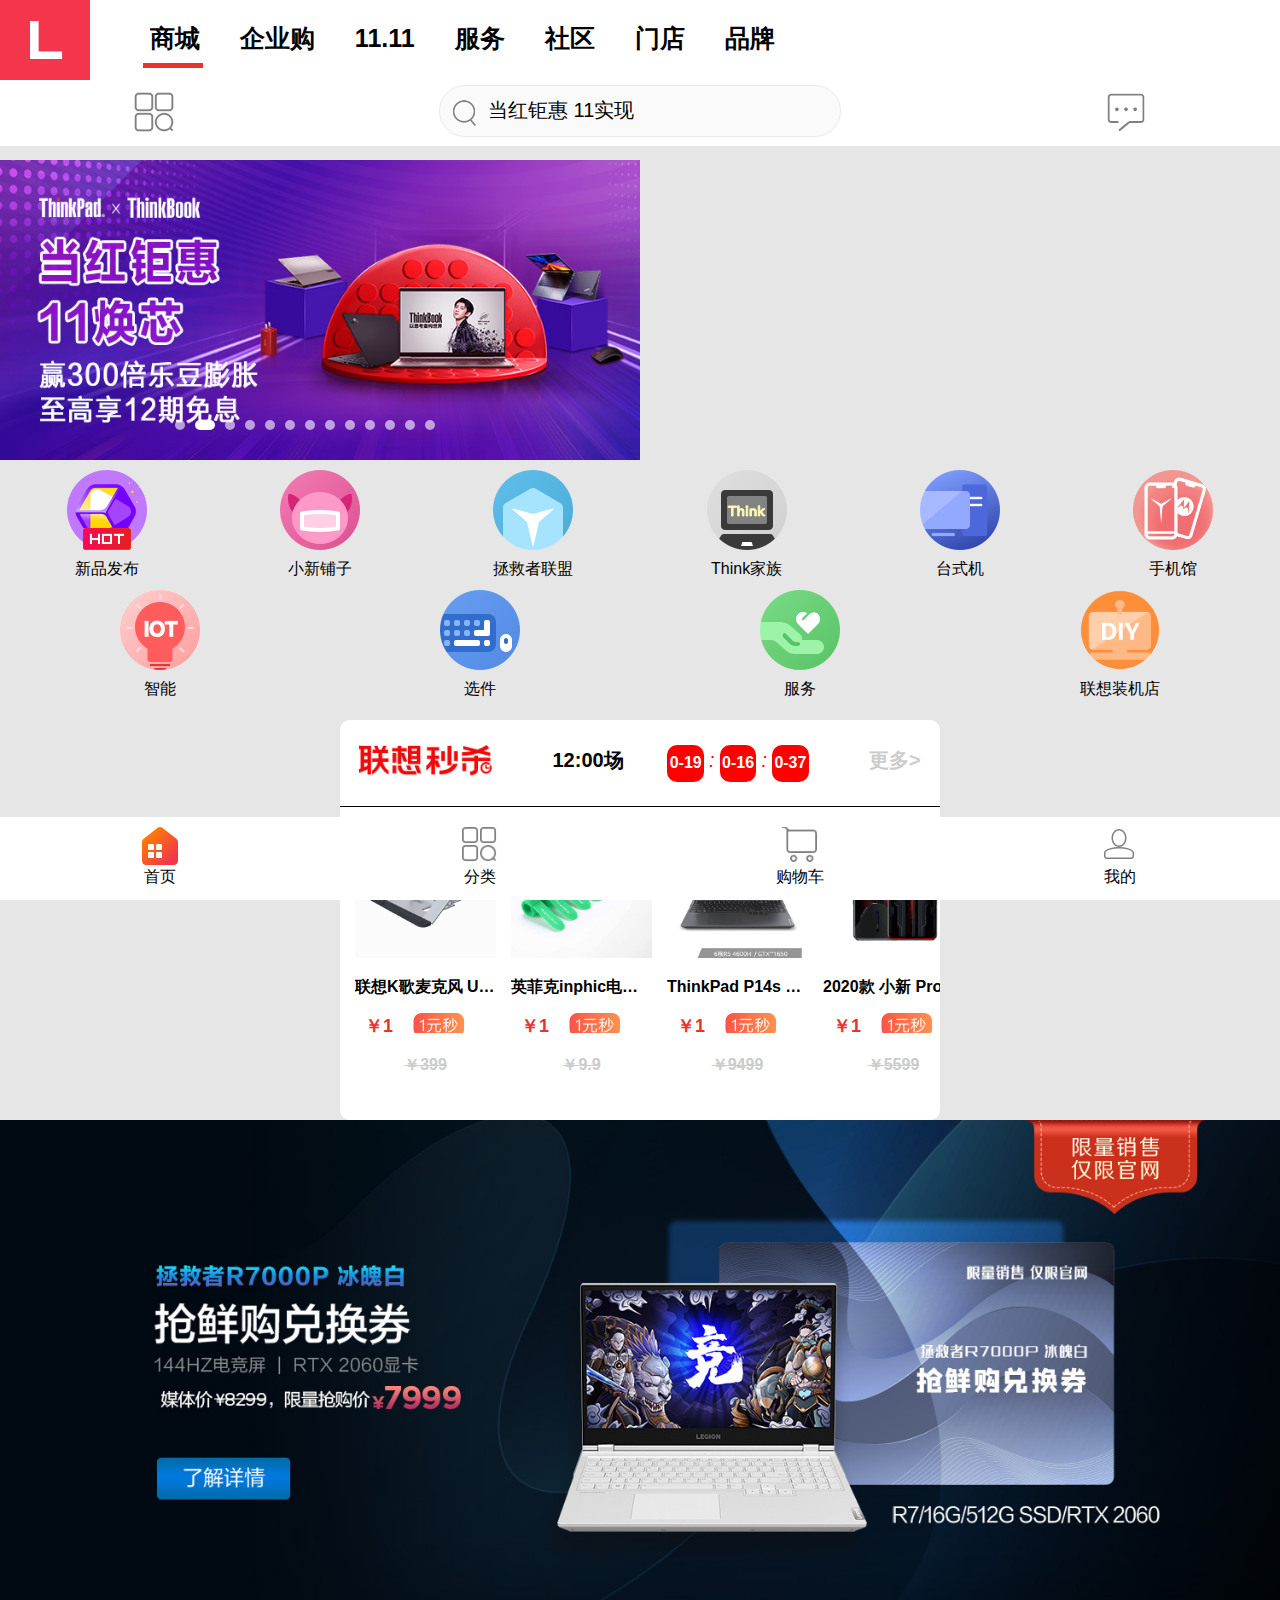
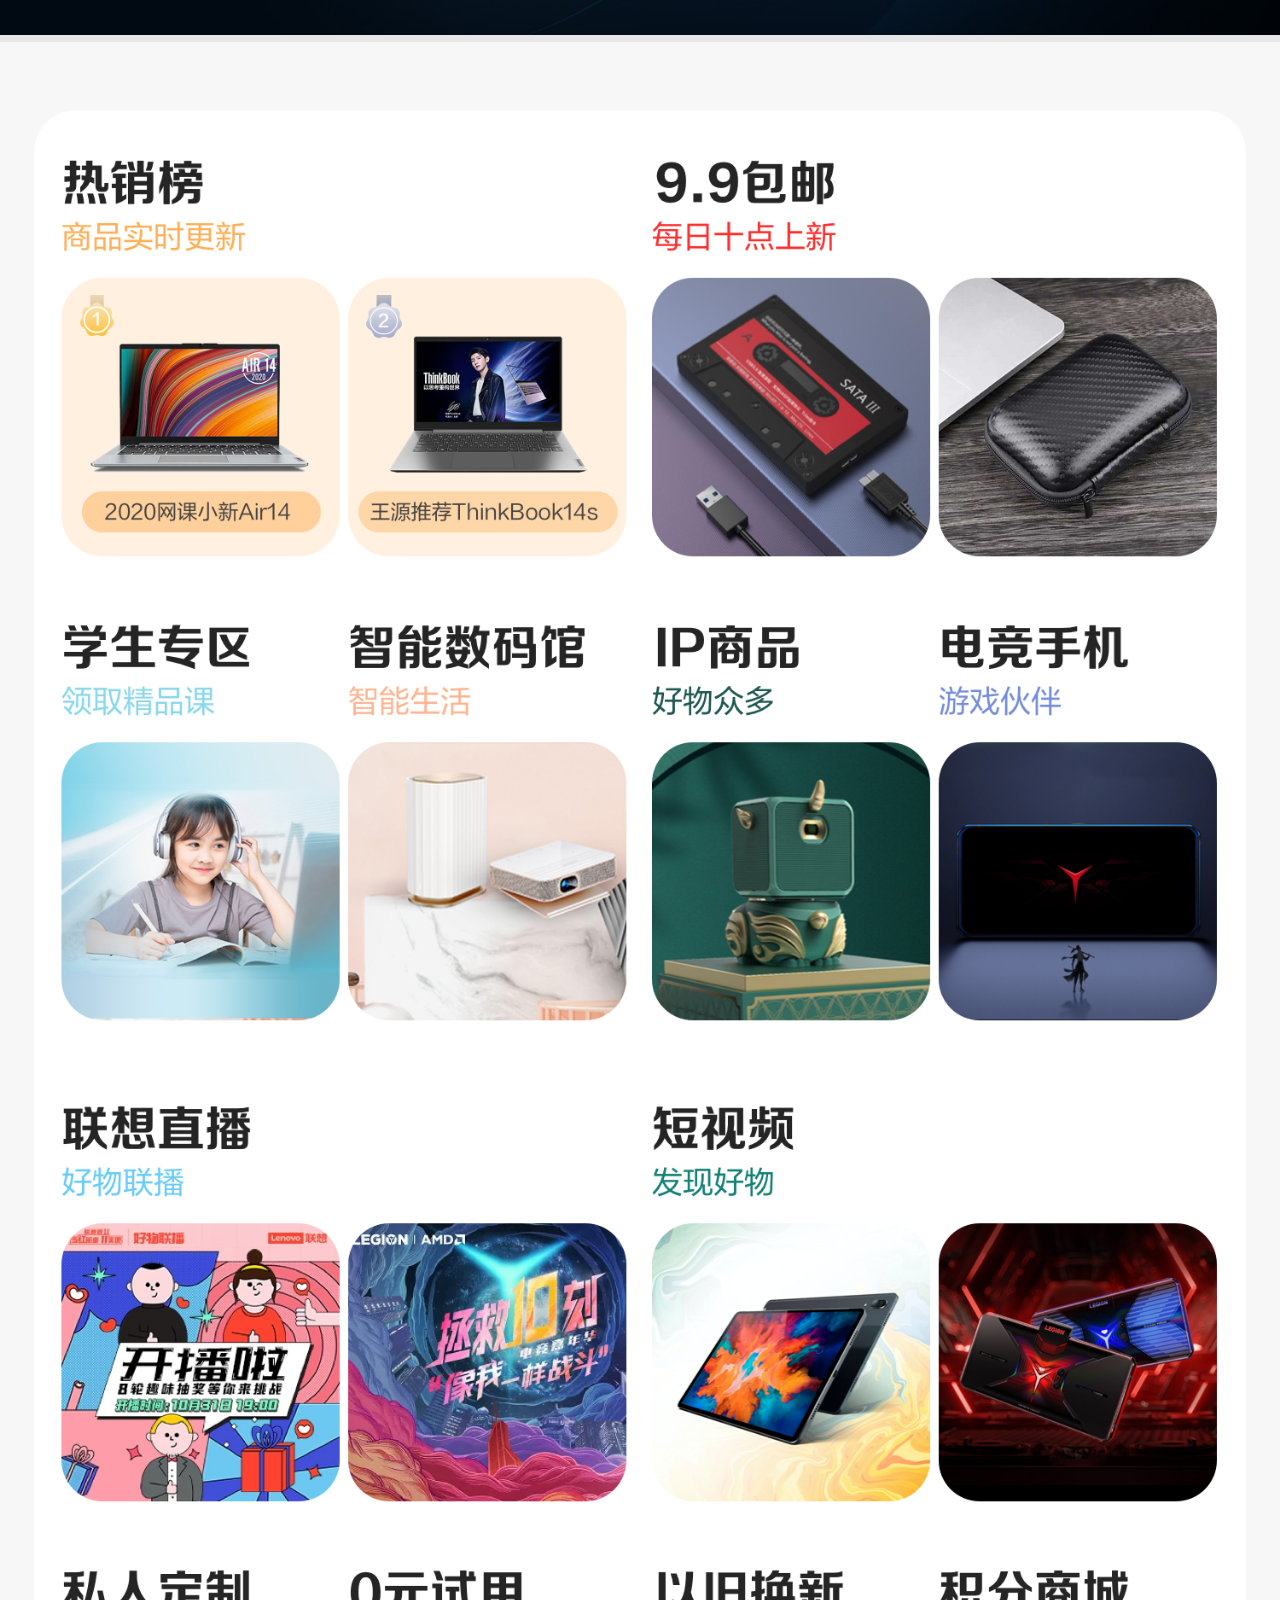
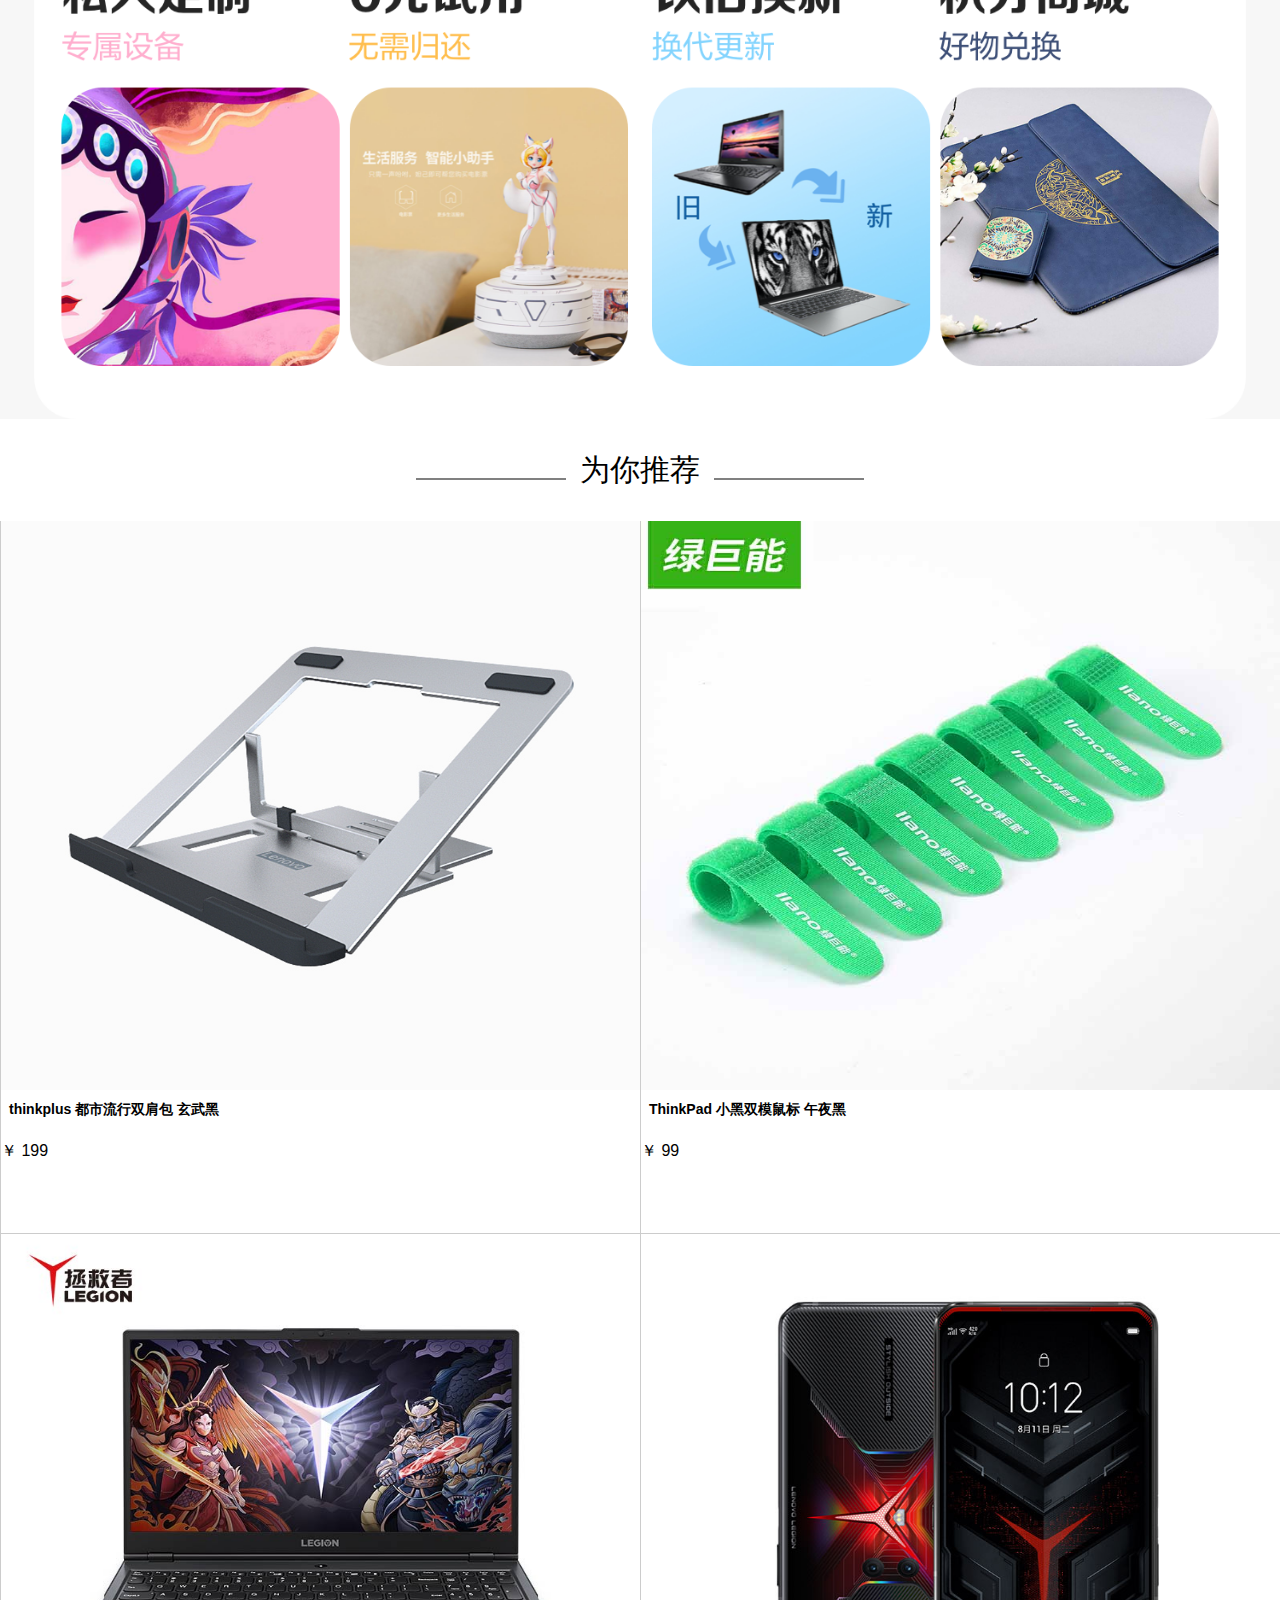
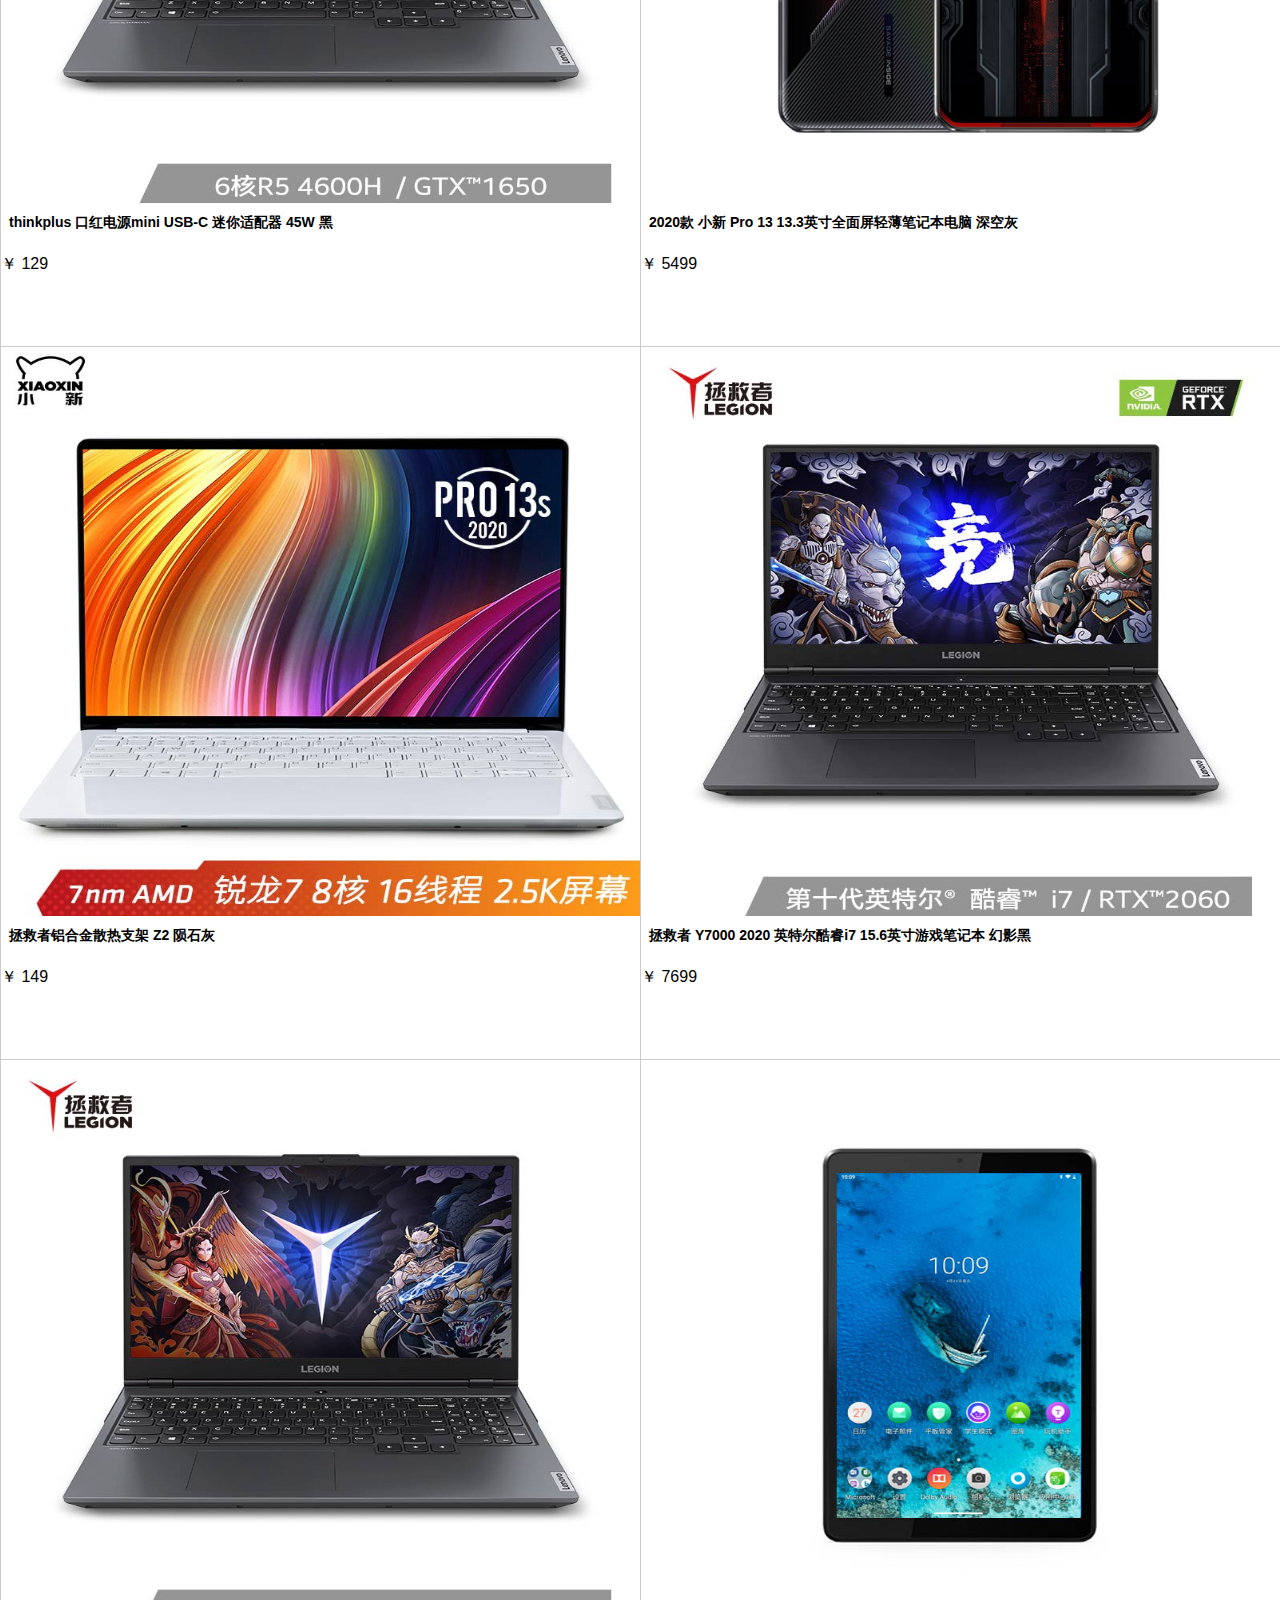
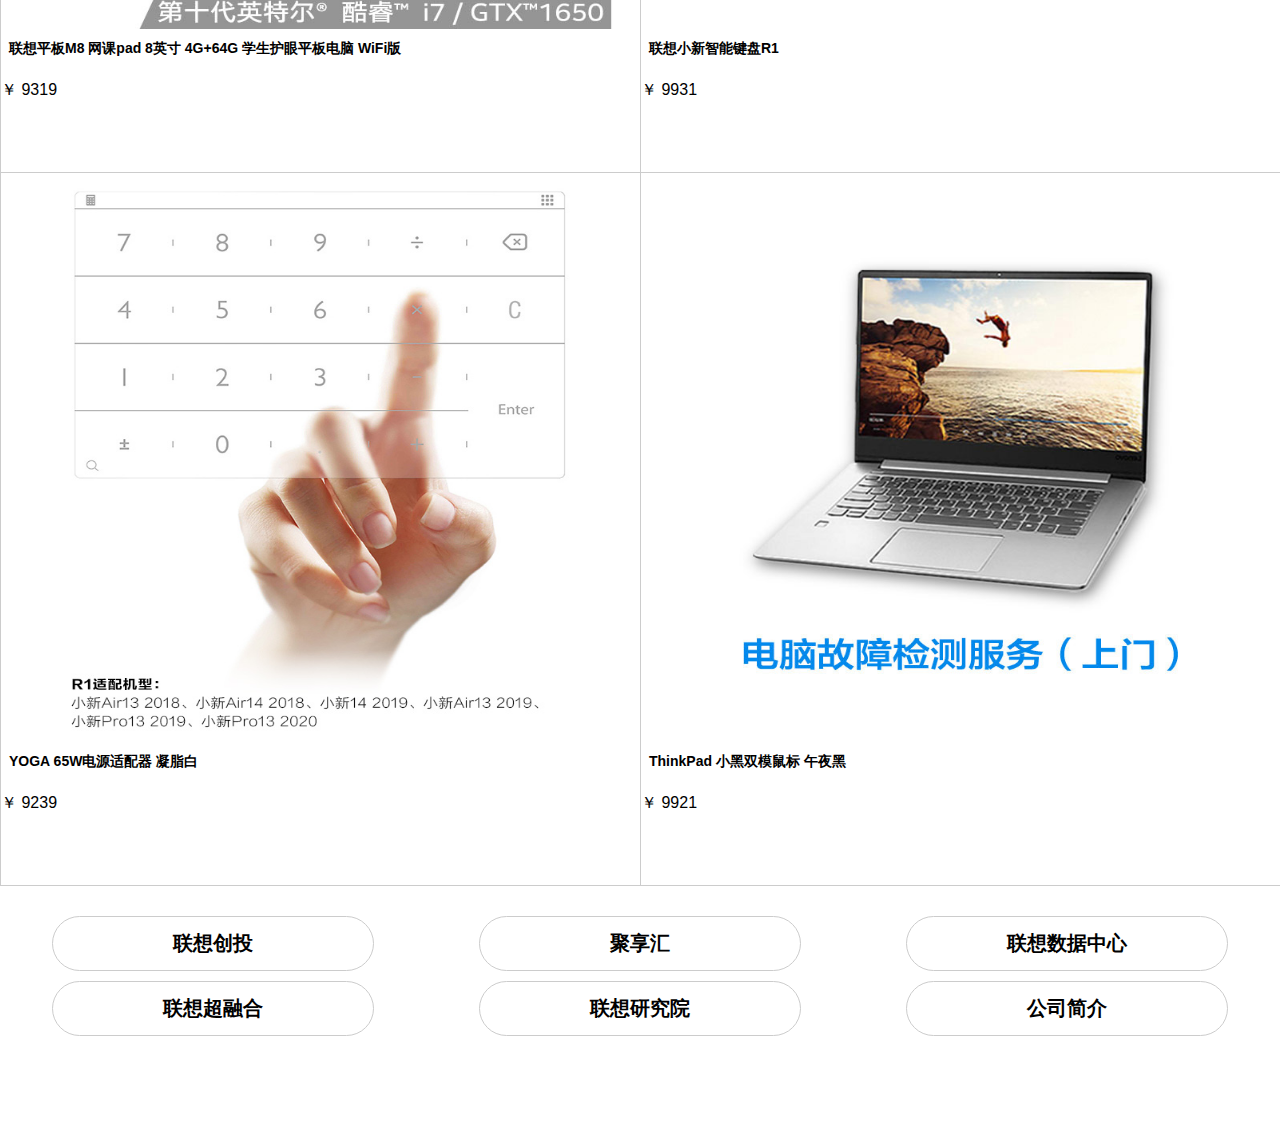
<file: index.html>
<!DOCTYPE html>
<html>
	<head>
		<meta charset="utf-8">
		<meta name="viewport" content="width=device-width,initial-scale=1,minimum-scale=1,maximum-scale=1,user-scalable=no" />
		<title></title>
		<link rel="stylesheet" href="css/reset.css">
		<link rel="stylesheet" href="css/index.css">
		<style>
			body {
				font-size:.16rem;
				background:#E6E6E6;

			}
		</style>
	</head>
	<body>
		<header>
			<section class="lenovo_heard">
				<div class="lenovo_heardimg">
					<img src="img/l.png" alt="">
				</div>
				<div class="lenovo_heardlist">
					<ul class="lenovo_viewbox">
						<li>商城<i></i></li>
						<li>企业购</li>
						<li>11.11</li>
						<li>服务</li>
						<li>社区</li>
						<li>门店</li>
						<li>品牌</li>
					</ul>
				</div>
			</section>
			<section class="lenovo_box">
				<div class="lenovo_pic">
					<img src="img/lie.png" alt="">
				</div>
				<div class="inp">
					<img src="img/fang.png" alt="">
					<span>当红钜惠 11实现</span>
				</div>
				<div class="lenovo_xin"><img src="img/xin.png" alt=""></div>
			</section>
		</header>
		<main>
			<!-- 轮播开始 -->
			<div class="banner"></div>
			<!-- 轮播结束 -->
			<!-- 列表开始 -->
			<div class="lenovo-shop-container">
				<ul class="top-cate">
					<li>
						<img src="img/1.png" alt="">
						<p>新品发布</p>
					</li>
					<li>
						<img src="img/2.png" alt="">
						<p>小新铺子</p>
					</li>
					<li>
						<img src="img/3.png" alt="">
						<p>拯救者联盟</p>
					</li>
					<li>
						<img src="img/4.png" alt="">
						<p>Think家族</p>
					</li>
					<li>
						<img src="img/5.png" alt="">
						<p>台式机</p>
					</li>
					<li>
						<img src="img/6.png" alt="">
						<p>手机馆</p>
					</li>
					<li>
						<img src="img/7.png" alt="" >
						<p>智能</p>
					</li>
					<li>
						<img src="img/8.png" alt="">
						<p>选件</p>
					</li>
					<li>
						<img src="img/9.png" alt="">
						<p>服务</p>
					</li>
					<li>
						<img src="img/10.png" alt="" >
						<p>联想装机店</p>
					</li>
				</ul>
			</div>
			<!-- 列表结束 -->
			<!-- 定时器 -->
			<div class="limit-buy">
				<div class="limit-touch">
					<div class="lb-title">
						<span class="bei"></span>
						<div class="time">
							<span class="chang">12:00场</span>
							<div>
								<span class="s span1"></span>
								<i>:</i>
								<span class="f span1"></span>
								<i>:</i>
								<span class="m span1"></span>
							</div>
						</div>
						<span class="geng">更多></span>
					</div>
					<div class="wrap">
						<ul class="wrap-list"></ul>
					</div>
					
				</div>
			</div>
			<!-- 定时器结束 -->
			<div class="draggable">
				<img src="img/xianliang.png" alt="">
			</div>
			<div class="componentid">
				<img src="img/jing.png" alt="">
				<img src="img/xuesheng.png" alt="">
				<img src="img/zhibo.png" alt="">
				<img src="img/siren.png" alt="">
			</div>
		</main>
		<!-- 为你推荐 -->
		<footer>
			<div class="sugForu-wrap">
				<i></i>
				<p>为你推荐</p>
				<i></i>
			</div>
			<div class="footer-box">
				<ul class="footer-viewbox"></ul>
			</div>
			<div class="weiye">
				<ul>
					<li>联想创投</li>
					<li>聚享汇</li>
					<li>联想数据中心</li>
					<li>联想超融合</li>
					<li>联想研究院</li>
					<li>公司简介</li>
				</ul>
			</div>
		</footer>
		<div class="dis">
			<ul class="dis-list">
				<li>
					<p class="disPic1"></p>
					<p>首页</p>
				</li>
				<li>
					<p class="disPic2"></p>
					<p>分类</p>
				</li>
				<li>
					<p class="disPic3"></p>
					<p>购物车</p>
				</li>
				<li>
					<p class="disPic4"></p>
					<p>我的</p>
				</li>
			</ul>
		</div>
	</body>
	<script src="js/rem.js"></script>
	<script src="js/zepto.min.js"></script>
	<script src="js/index.js"></script>
</html>
</file>
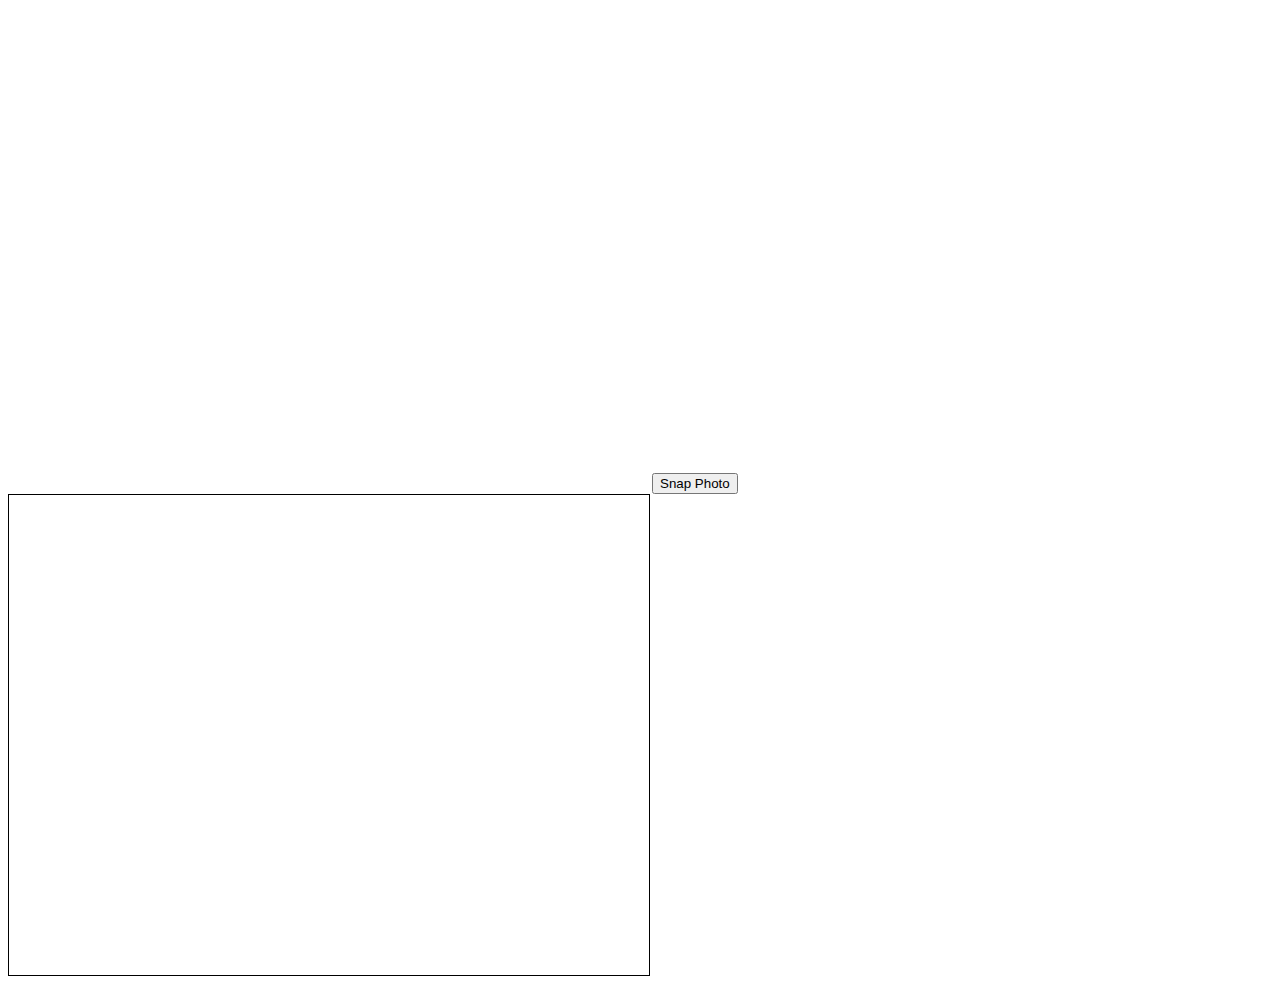
<file: 1.html>
<!DOCTYPE html>
<html lang="en">
<head>
    <meta charset="UTF-8">
    <title>Title</title>
</head>
<body>
<video id="video" width="640" height="480" autoplay></video>
<button id="snap">Snap Photo</button>
<canvas id="canvas" width="640" height="480" style="border:1px solid #000000"></canvas>
<script type="text/javascript">
    window.onload = function(){
        var canvas = document.getElementById('canvas');
        var context = canvas.getContext('2d');
        var video = document.getElementById('video');
        // Get access to the camera!
        if(navigator.mediaDevices && navigator.mediaDevices.getUserMedia) {
            // Not adding `{ audio: true }` since we only want video now
            navigator.mediaDevices.getUserMedia({ video: true }).then(function(stream) {
                video.src = window.URL.createObjectURL(stream);
                video.play();
            });
        }

        document.getElementById("snap").addEventListener("click", function() {
            context.drawImage(video, 0, 0, 640, 480);
        });
    }
</script>
</body>
</html>
</file>
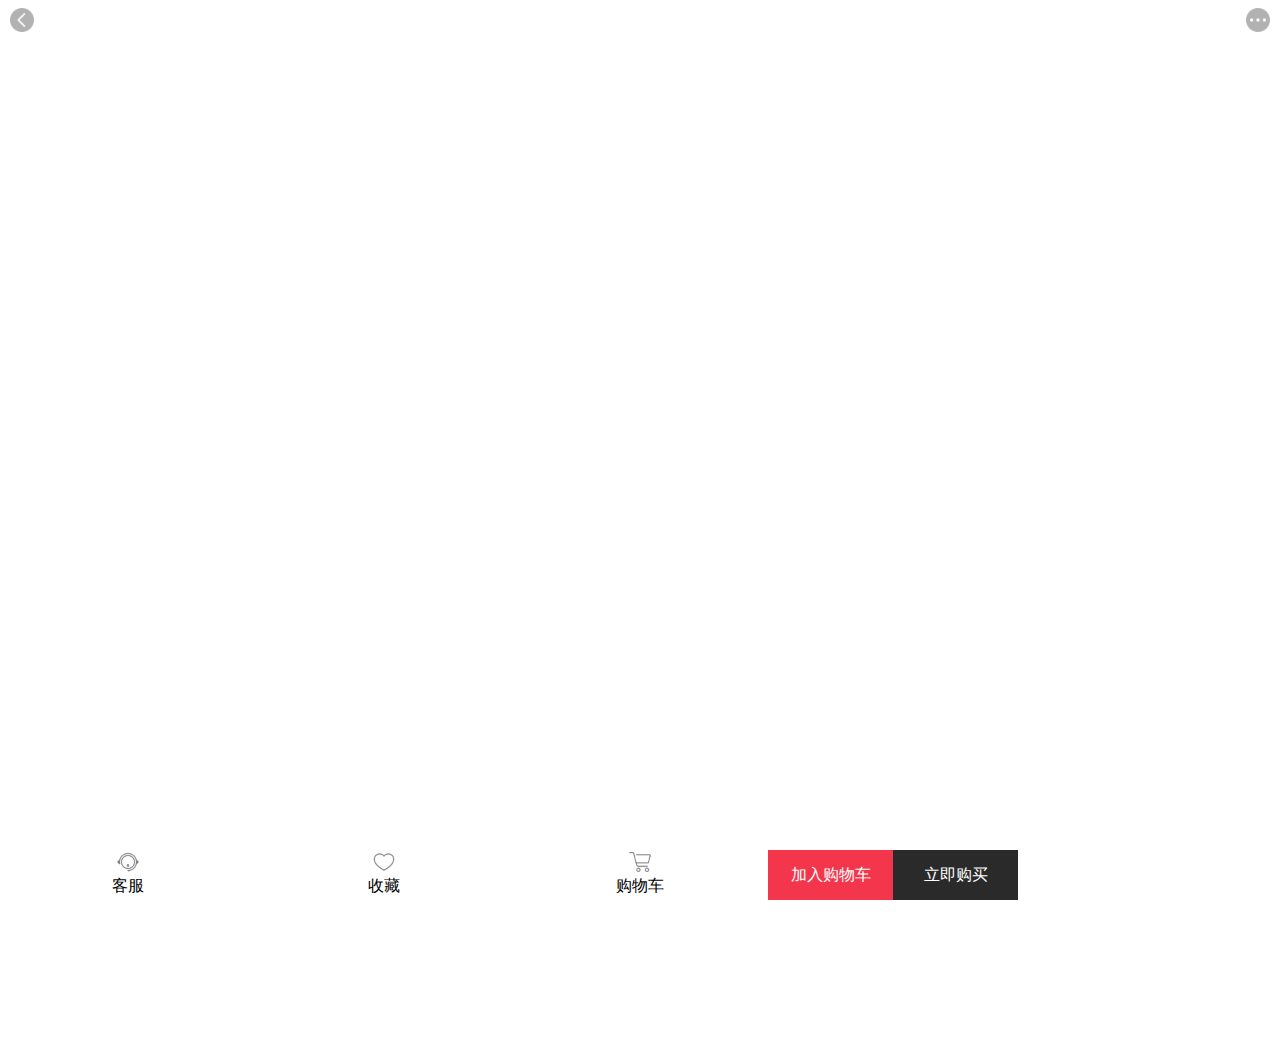
<file: detail.html>
<!DOCTYPE html>
<html>
	<head>
		<meta charset="utf-8">
		<meta name="viewport" content="width=device-width,initial-scale=1,minimum-scale=1,maximum-scale=1,user-scalable=no" />
		<title></title>
		<link rel="stylesheet" href="css/reset.css">
		<style>
			body {
				font-size:.16rem;
				background:#fff;
			}
			header {
				width:100%;
				height:40px;
				background:#fff;
				position: fixed;
				top:0;
				left:0;
				z-index:1;
				display: flex;
				justify-content: space-between;
			}
			.speed-low {
				width:100%;
				height:40px;
				background:#fff;
				position: absolute;
				opacity: 1;
				top:0;
				left:0;
				z-index:1;
			}
			header .left,header .right {
				width: 44px;
				height:40px;
				display:flex;
				justify-content: center;
				align-items: center;
				position: relative;
			}
			header .left span,header .right span {
				position: absolute;
				width:24px;
				height:24px;
			}
			header .left span img,header .right span img {
				width: 100%;
				height: 100%;
			}
			header .left .left-1,header .right .right-1{
				z-index:1;
			}
			header .left .left-2,header .right .right-2 {
				display:none;
			}
			header .category {
				position: relative;
				line-height:40px;
				display:none;
			}
			header .category span {
				display: inline-block;
				height: 35px;
			}
			main {
				margin-top:40px;
				height: 999px;
			}
			.banner {
				width:6.4rem;
				height: 5.63rem;
				position: relative;
				overflow: hidden;
			}
			.banner-list {
				width:9999px;
			}
			.banner-list li {
				float:left;
				width:6.4rem;
				height: 5.63rem;
			}
			.banner-list li img {
				width: 100%;
				height: 100%;
			}
			.num {
				position: absolute;
				right:.10rem;
				bottom:.20rem;
			}
			.num span {
				font-size:.2rem;
			}
			.cxy-wrap {
				display:flex;
				justify-content: space-around;
				margin:.1rem 0;
			}
			.cxy-wrap .p1 {
				color:red;
			}
			.mall-price-span{
				color:red;
			}
			.head_money_sing {
				color:red;
				font-size:.2rem;
				font-weight:bold;
			}
			h5 {margin:.1rem 0;}
			.choise-data {
				height:.62rem;
				display:flex;
				padding:0 .2rem;
				justify-content: space-between;
				align-items: center;
			}
			.choise-data button {
				display:inline-block;
				border:0;
				outline:none;
				background:#ccc;
				width:.3rem;
				height: .3rem;
			}
			.choise-data .inp {
				display:inline-block;
				width:.4rem;
				height: .3rem;
				text-align:center;
				background:#ccc;
				border:0;
				outline:0;
			} 
			.detail-btn-group{
				position: fixed;
				width: 100%;
				left:0;
				bottom:0;
				display:flex;
				justify-content: space-between;
				align-items: center;
				height:.5rem;
				background:#fff;
			}
			.detail-btn-group-list {
				width:60%;
				display:flex;
				justify-content: space-around;
				align-items: center;
			}
			.detail-btn-group-list li {
				width: 30%;
				height:.5rem;
				display:flex;
				justify-content: center;
				align-items: center;
				flex-wrap: wrap;
			}
			.detail-btn-group-list li .span {
				display: inline-block;
				width: .24rem;
				height: .24rem;
			}
			.detail-btn-group-list li .spanq {
				display: inline-block;
				width: 100%;
				text-align:center;
				height: 100%;
			}
			.detail-btn-group-list li .span img {
				width: 100%;
				height: 100%;
			}
			.wrap {
				width:40%;
			}
			.wrap button {
				width:1.25rem;
				display:inline-block;
				border:0;
				height:.5rem;
				color:#fff;
				float:left;
				outline:0;
			}
			.wrap .btn1{
				background:#2A2A2A;
			}
			.wrap .btn2 {
				background:#F4364C;
			}
		</style>
	</head>
	<body>
		<header>
			<div class="speed-low"></div>
			<div class="left">
				<span class="left-1"><img src="img/left-1.png" alt=""></span>
				<span class="left-2"><img src="img/left-2.png" alt=""></span>
			</div>
			<div class="category">
				<span style="border-bottom:3px solid #E43130">商品</span>
				<span>详情</span>
				<span>评价</span>
			</div>
			<div class="right">
				<span class="right-1"><img src="img/right-1.png" alt=""></span>
				<span class="right-2"><img src="img/right-2.png" alt=""></span>
			</div>
		</header>
		<main>
			<section class="banner-wrap"></section>	
		</main>
		<footer>
			<div class="detail-btn-group">
				<ul class="detail-btn-group-list">
					<li>
						<span class="span1 span">
							<img src="img/kefu.png" alt="">
						</span>
						<span class="spanq">客服</span>
					</li>
					<li>
						<span class="span2 span">
							<img src="img/xinxin.png" alt="">
						</span>
						<span class="spanq">收藏</span>
					</li>
					<li>
						<span class="span3 span">
							<img src="img/gouw.png" alt="">
						</span>
						<span class="spanq">购物车</span>
					</li>
				</ul>
				<div class="wrap">
					<button class="btn2" >加入购物车</button>
				
					<a href="shoppingCar.html">
						<button class="btn1">立即购买</button>
					</a>
				</div>
			</div>
		</footer>
	</body>
	<script src="js/zepto.min.js"></script>
	<script src="js/rem.js"></script>
	<script>
		//头部
		$(function(){
			$(window).scroll(function(){
				x=$(this).scrollTop()
				if(x>0){
					$(".speed-low").css({opacity:0.3})
					$(".category").css({display:"block"})
					$(".left-2").css({display:"block"})
					$(".left-1").css({display:"none"})
					$(".right-2").css({display:"block"})
					$(".right-1").css({display:"none"})
				}else {
					$(".speed-low").css({opacity:0})
					$(".category").css({display:"none"})
					$(".left-2").css({display:"none"})
					$(".left-1").css({display:"block"})
					$(".right-2").css({display:"block"})
					$(".right-1").css({display:"none"})
				}
				
			})
		})
		//轮播图
		$(function(){
			var search=location.search //查询字符串
			var pid=search.split("=")[1] 
			$.ajax({
				url:"date/index.json",
				type:"get",
				success:function(d){
					$.each(d.wrap.title,function(i,obj){
						
						if(obj.pid==pid){
							var str=""
							$.each(obj.lun,function(index,item){
								str+=`<li><img src="${item}" alt=""></li>`
							})
							$(".banner-wrap").append(`<div class="banner">
									<ul class="banner-list">
										${str}
									</ul>
									<div class="num">
										<span class="current-index">1</span><span>/</span><span>${obj.lun.length}</span>
									</div>	
								</div>
								<div class="pd_good_price">
					<span class="mall-price-span">商城价</span>
					<span class="head_money_sing">￥${obj.jia}</span>
				</div>
				<h5>${obj.title}</h5>
				<div class="cxy-wrap">
					<p>活动</p>
					<div>
						<p class="p1">【6期免息】今日购买此产品享京东白条&蚂蚁花呗6期分期免息</p>
						<p class="p1">【企业注册有礼】注册&升级成为企业用户立享800元优惠券。点击前往</p>
					</div>
				</div>
				<section class="choise-data" data-pid=${obj.pid}>
				<span>数量</span>
				<div class="shu" >
					<button class="next">-</button>
					<input type="text" name="" id="" class="inp" value="${localStorage.getItem("id"+obj.pid+"num")||1}">
					<button class="add">+</button>
				</div>
			</section>`)
								
							
						}
					})
						//轮播图
						var index=0;
						var start,w
						var len=$(".banner-list li").length
						//console.log(len)
						$(".banner-wrap").on("touchstart",function(e){
							start=e.touches[0].pageX	
						})
						$(".banner-wrap").on("touchend",function(e){
							end=e.changedTouches[0].pageX	
							if(start-end>100){
								index++
								if(index>len-1){
									index=len-1
								}
							}else if(start-end<-100){
								index--
								if(index<0){
									index=0
								}
							}
							$(".banner-list").animate({
								transform:"translateX("+-index*6.4+"rem)"
							})
							$(".current-index").text(index+1)
						})
					}
				
				})
				//本地存储
				$(".btn2").on("touchstart",function(){
					var l=localStorage
					l.setItem("id"+pid,pid)
					if(l.getItem("id"+pid+"num")){	
						var num=l.getItem("id"+pid+"num")
						l.setItem("id"+pid+"num",num)
					}else{
						l.setItem("id"+pid+"num",1)
					}
				})
				
				//加加减减
				$("main").on("touchstart",".add",function(){
					var val=$(this).prev().val()
					val++
					$(this).prev().val(val)
					localStorage.setItem("id"+pid+"num",val)
				})
				$("main").on("touchstart",".next",function(){
					var val=$(this).next().val()
					//console.log(val)
					val--
					if(val<=1){
						val=1
					}
					$(this).next().val(val)
					localStorage.setItem("id"+pid+"num",val)
					
				})
				
		})
		
		
		
	</script>
</html>
</file>
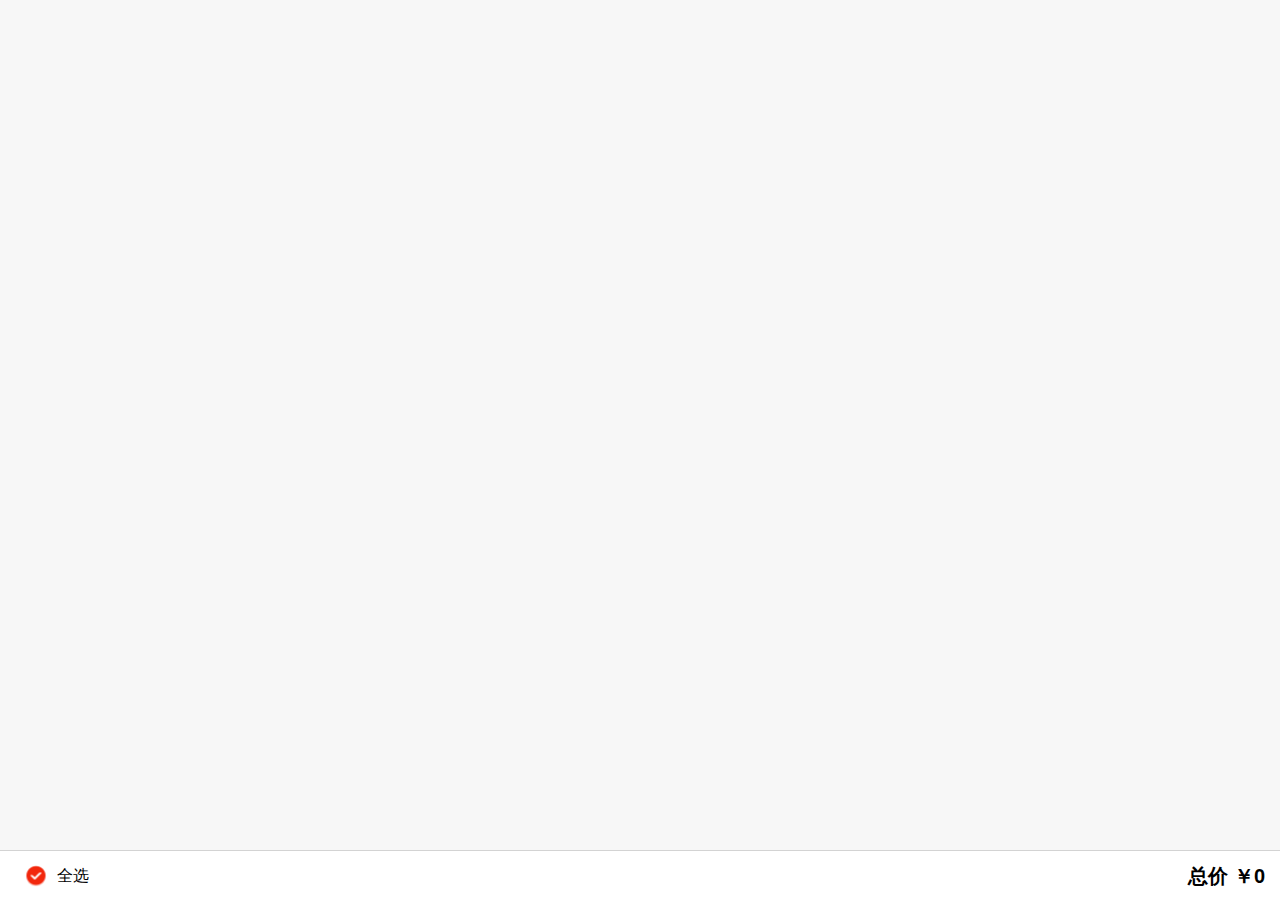
<file: shoppingCar.html>
<!DOCTYPE html>
<html>
	<head>
		<meta charset="utf-8">
		<meta name="viewport" content="width=device-width,initial-scale=1,minimum-scale=1,maximum-scale=1,user-scalable=no" />
		<title></title>
		<link rel="stylesheet" href="css/reset.css">
		<style>
			body{
				font-size:0.16rem;
				background: #F7F7F7;
			}
			.product-item{
				width:100%;
				background: #fff;
				border-radius: 0.15rem;
				margin:0.15rem 0;
				display:flex;
				justify-content: space-around;
			}
			.check label p,footer label p{
				width:40px;
				height: 40px;
				border-radius: 50%;
				overflow: hidden;
				background-image:url(img/cart-sprite.png);
				border:1px solid black;
				background-position:-999px -999px;
				transform:scale(0.5);
				background-repeat:no-repeat;
			}
			.check label input,footer label input{
				visibility: hidden;
				position: absolute;
			}
			.check label input:checked+p,footer label input:checked+p{
				background-position:-73px -12px;
				border:1px solid transparent;
			}
			.check{
				position: relative;
				display: flex;
				align-items: center;
			}
			
			.product img{
				width:1.4rem;
				height:1.4rem;
				border-radius: 10px;
				float: left;
				margin-right:0.1rem;
			}
			.product{
				width:4.5rem;
				
			}
			.detail{
				padding:0.2rem 0;
			}
			.detail h3{
				height:0.4rem;
				line-height: 0.2rem;
				overflow: hidden;
			}
			.detail>div{
				display:flex;
				justify-content: space-between;
			}
			.detail .price{
				color:#E43130;
				font-size:0.2rem;
				font-weight: bold;
			}
			.detail .price span{
				font-size:0.16rem;
			}
			.control button{
				border:0;
				background:transparent;
				font-weight: bold;
				width:0.2rem;
				height:0.2rem;
				
			}
			.control input{
				width:0.5rem;
				text-align: center;
				height: 0.2rem;
				border:0;
				background: #f7f7f7;
			}
			.del{
				border:0;
				background:transparent;
				float: right;
			}
			
			footer{
				height:0.5rem;
				position: fixed;
				width:100%;
				bottom:0;
				left:0;
				background: #fff;
				border-top:1px solid #d3d3d3;
				display:flex;
				padding:0 0.15rem;
				justify-content: space-between;
				align-items: center;
				box-sizing: border-box;
			}
			.calc-price{
				font-size:0.2rem;
				font-weight: bold;
			}
			.checkall{
				display: flex;
				align-items:center;
			}
		</style>
	</head>
	<body>
		<main></main>
		<footer>
			<div class="checkall">
				<label>
					<input type="checkbox" checked/>
					<p></p>
				</label>
				<span>全选</span>
			</div>
			<div class="calc-price">
				<div>
					总价
					<span class="total-price">￥9999</span>
				</div>
			</div>
		</footer>
	</body>
	<script src="js/rem.js" type="text/javascript" charset="utf-8"></script>
	<script src="js/zepto.min.js" type="text/javascript" charset="utf-8"></script>
	<script type="text/javascript">
		$(function(){
			$.ajax({
				url:"date/index.json",
				type:"get",
				success:function(d){
					$.each(d.wrap.title,function(i,obj){
						if(localStorage.getItem("id"+obj.pid)){
							var num=localStorage.getItem("id"+obj.pid+"num")
							$("main").append(`<div class="product-item" data-pid=${obj.pid}>
				<div class="check">
					<label>
						<input type="checkbox" checked class="yy"/>
						<p></p>
					</label>
				</div>
				<div class="product">
					<img src="${obj.imgSrc}"/>
					<div class="detail">
						<h3>${obj.title}</h3>
						<div>
							<p class="price"><span>￥</span>${obj.jia}</p>
							<div class="control">
								<button class="minus">-</button>
								<input type="text" value="${num}"  class="inp"/>
								<button class="add">+</button>
							</div>
						</div>
					</div>
					<button class="del">删除</button>
				</div>
				
			</div>`)
						}
					})
				}
			})
			$("main").on("touchstart",".add",function(){
				var val=$(this).prev().val()
				val++
				var pid=$(this).parents(".product-item").attr("data-pid")
				localStorage.setItem("id"+pid+"num",val)
				$(this).prev().val(val)
				cal()
			})
			$("main").on("touchstart",".minus",function(){
				var val=$(this).next().val()
				val--
				if(val<=1){
					val=1
				}
				var pid=$(this).parents(".product-item").attr("data-pid")
				localStorage.setItem("id"+pid+"num",val)
				val=$(this).next().val(val)
				cal()
			})
			$("main").on("touchstart",".del",function(){
				var pid=$(this).parents(".product-item").attr("data-pid")
				localStorage.removeItem("id"+pid+"num")
				localStorage.removeItem("id"+pid)
				$(this).parents(".product-item").remove()
				cal()
				
			})
			//全选
			$("footer").on("change","input",function(){
				$(".check input").prop("checked",$("footer input").prop("checked"))
				cal()
			})
			//反选
			$("main").on("change",".yy",function(){
				var len=$(".yy").length
				var lin=$(".yy:checked").length
				if(len==lin){
					$("footer input").prop("checked",true)
				}else {
					$("footer input").prop("checked",false)
				}
				cal()
			})
			//总价
			//遍历选中的input
			
			cal()
			function cal(){
				//计算总价
				var totalPrice=0 //总价
				$(".check input:checked").each(function(index,item){
					console.log(index)
					var checkbox=$(".check input:checked").eq(index)
					console.log(checkbox)
					var num=checkbox.parents(".product-item").find(".control input").val()
					var price=checkbox.parents(".product-item").find(".price").text().substr(1)
					totalPrice+=num*price
					console.log(totalPrice)
				})
				$(".total-price").text("￥"+totalPrice)
			}
		})
	</script>
</html>
</file>
<file: css/index.css>
.lenovo_heard {
	position: fixed;
	z-index: 99;
	width: 100%;
	top: 0;
	display:flex;
	background:#fff;
}
.lenovo_heard.act{
	display:none;
}
.lenovo_heardimg {
	width:100px;
	height:80px;
	margin-right:40px;
}
.lenovo_heardimg img {
	width:100%;
	height:100%;
	display:block;
}
.lenovo_heardlist {
	width:100%;
	height:80px;
	overflow: auto;/*滚动条*/
}
.lenovo_heardlist::-webkit-scrollbar {
  display: none; /* Chrome Safari */
}
.lenovo_viewbox {
	width:690px;
}
.lenovo_viewbox li {
	float:left;
	padding:20px;
	font-size:25px;
	font-weight:bold;
	position: relative;
}
.lenovo_viewbox li i {
	height:5px;
	width:60px;
	position: absolute;
	bottom:10px;
	left:13px;
	background:#E9322D;
}
.lenovo_box {
	position: fixed;
	top:80px;
	width: 100%;
	height: 66px;
	display:flex;
	z-index:999;
	background:#fff;
	justify-content: space-around;
}
.lenovo_pic,.lenovo_xin {
	margin-top:.1rem;
	height: .44rem;
	width: .44rem;
}
.lenovo_pic img,.lenovo_xin img {
	width: 100%;
	height: 100%;
}
.inp {
	margin-top:.05rem;
	width: 4rem;
	height: .5rem;	
	overflow: hidden;
	border-radius:50px;	
	background:#fafafa;
	border:1px solid #eaeaea;
}
.inp img {
	margin-top:.03rem;
	width:.48rem;
	heigth:.48rem;
	vertical-align: middle;
	float:left;
}
main {
	margin-top:160px;
}
.inp span {
	float:left;
	font-size:.20rem;
	line-height:.48rem;
}
/* 轮播图 */
.banner {
	width: 6.4rem;
	height: 3rem;
	position: relative;
	overflow: hidden;
}
.banner-list {
	width:99999px;
	transform:translateX(-6.4rem)
}
.banner-list li {
	float:left;
	width: 6.4rem;
	height: 3rem;
}
.banner-list li img {
	width: 100%;
	height: 100%;
}
.dian {
	width:3rem;
	height: .2rem;
	position: absolute;
	left:50%;
	bottom:.2rem;
	transform:translateX(-50%);
	z-index:9;
}
.dian span {
	float:left;
	width:.1rem;
	height: .1rem;
	background:rgba(255,255,255,.6);
	border-radius:50%;
	margin:0 .05rem;
}
.dian span.active{
	background:#fff;
	width:.2rem;
	border-radius:5px;
}
/* 轮播图结束 */
/* 列表 */
.lenovo-shop-container {
	width:100%;
	height: 2.5rem;
	margin-top:.1rem;
}
.top-cate {
	width: 100%;
	display:flex;
	justify-content: space-around;
	flex-wrap: wrap;
	align-item:center;
}
.top-cate li {
	width:15%;
	height: 1.2rem;
	margin:0 .1rem;
	text-align:center;
}
.top-cate li img {
	width: .8rem;
	height: .8rem;
}
/* 列表结束 */
/* 定时器 */
.limit-buy {
	widows: 100%;
}
.limit-touch {
	background:#fff;
	border-radius:.1rem;
	width: 6rem;
	height: 4rem;
	overflow: hidden;
	margin:0 auto;
}
.lb-title {
	height: .86rem;
	border-bottom:1px solid black;
	display:flex;
	justify-content: space-around;
}
.lb-title .bei {
	margin-top:.25rem;
	display:inline-block;
	width:1.33rem;
	height: .32rem;
	background-image: url(../img/miao.png);
	background-size: 100%;
	
}
.lb-title .chang {
	font-size: .2rem;
	font-weight: bold;
}
.lb-title .geng {
	font-size:.2rem;
	color:#ccc;
	font-weight: bold;
	margin-top:.25rem;
}
.time {
	margin-top:.25rem;
	width: 3rem;
	display:flex;
	justify-content:space-around;
}
.time  .span1{
	float:left;
	width: 2.3em;
	height: 2.3em;
	background:red;
	border-radius:.1rem;
	color:#fff;
	text-align:center;
	line-height:2.3em;
	font-weight:bold;
	font-size:.1.6rem;
}
.time  i {
	float:left;
	font-size:.2rem;
	margin:0 .05rem;
	color:red;
}
.wrap {
	width: 100%;
	overflow: auto;
}
.wrap-list {
	width:600px;
	display:flex;
}
.wrap::-webkit-scrollbar {
  display: none; /* Chrome Safari */
}
.wrap-list li {
	width: 141px;
	margin-top:10px;
	margin-left:15px;
}
.wrap-list li img {
	width: 141px;
	height: 141px;
}
.wrap-list li h4 {
	text-overflow: ellipsis;
	overflow: hidden;
	white-space: nowrap;
	height:28px;
	margin-top:10px;
}
.wrap-list li>div span {
	float: left;
	color:#E9322D;
	font-size:18px;
	font-weight:bold;
	margin: 10px;
}
.wrap-list li>div span+span {
	background-image: url(../img/yiyuan.png);
	background-repeat: no-repeat;
	width: 60px;
	height: 20px;
}
.wrap-list li s {
	float:left;
	height: 30px;
	line-height:30px;
	text-align:center;
	width:100%;
	color:#ccc;
	font-weight:bold;
}
/* 定时器结束 */
.draggable {
	width:100%
	height: 2.56rem;
}
.draggable img {
	width: 100%;
	height: 100%;
}
.componentid {
	width:100%
}
.componentid img {
	width: 100%;
	height: 100%;
	display:block;
}
/* 为你推荐 */
footer {
	background:#fff;
}
.sugForu-wrap {
	width:100%;
	height: 1.02rem;
	line-height:1.02rem;
	text-align: center;
}
.sugForu-wrap i {
	display:inline-block;
	width:1.5rem;
	height:.02rem;
	background:gray;
}
.sugForu-wrap p{
	font-size:.3rem;
	display:inline-block;
	margin:0 .1rem;
}
.footer-box {
	width:100%;
}
.footer-viewbox {
	width:100%;
	display:flex;
	justify-content: space-between;
	flex-wrap: wrap;
}
.footer-viewbox li {
	border:1px solid #ccc;
	border-top:0;
	border-right:0;
	width:calc(50% - 1px);	
}
.footer-viewbox li img {
	width:100%;
	height: 80%;
}
.footer-viewbox li p {
	line-height: .19rem;
	font-size: .14rem;
	padding: 0 .08rem;
	margin-top: .03rem;
	height: .39rem;
	overflow: hidden;
	text-overflow: ellipsis;
	font-weight:bold;
}
.footer-viewbox li>div span {
	color:#E9322D;
	font-size:.2rem;
	font-weight:bold;
}
.weiye {
	margin-top:.2rem;
	width: 100%;
	height: 2.22rem;
}
.weiye ul {
	display:flex;
	justify-content: space-around;
	align-items: center;
	flex-wrap:wrap;
}
.weiye ul li {
	margin-top:.1rem;
	display:flex;
	justify-content:center;
	align-items: center;
	width:25%;
	height: .53rem;
	border:1px solid #ccc;
	border-radius:50px;
	font-size:.2rem;
	font-weight:bold;
}
.dis {
	width:100%;
	height: .83rem;
	background:#fff;
	position: fixed;
	bottom:0;
	left:0;
}
.dis-list {
	display:flex;
	justify-content: space-around;
	align-items: center;
}
.dis-list li {
	margin-top:.1rem;
	width:25%;
	height: .83rem;
	display:flex;
	justify-content: center;
	align-items: center;
	flex-wrap: wrap;
}
.dis-list li p {
	width:100%;
	height: 100%;
	text-align:center;
}
.dis-list li .disPic1{
	background: url('../img/dis1.png') no-repeat -6px -48px;
	width: .36rem;
	height: .38rem;
}
.dis-list li .disPic2{
	background: url('../img/dis2.png') no-repeat -1px -1px;
	background-size:cover;
	width: .36rem;
	height: .38rem;
}
.dis-list li .disPic3{
	background: url('../img/dis3.png') no-repeat -1px -1px;
	background-size:cover;
	width: .36rem;
	height: .38rem;
}
.dis-list li .disPic4{
	background: url('../img/dis4.png') no-repeat -1px -1px;
	background-size:cover;
	width: .36rem;
	height: .38rem;
}
</file>
